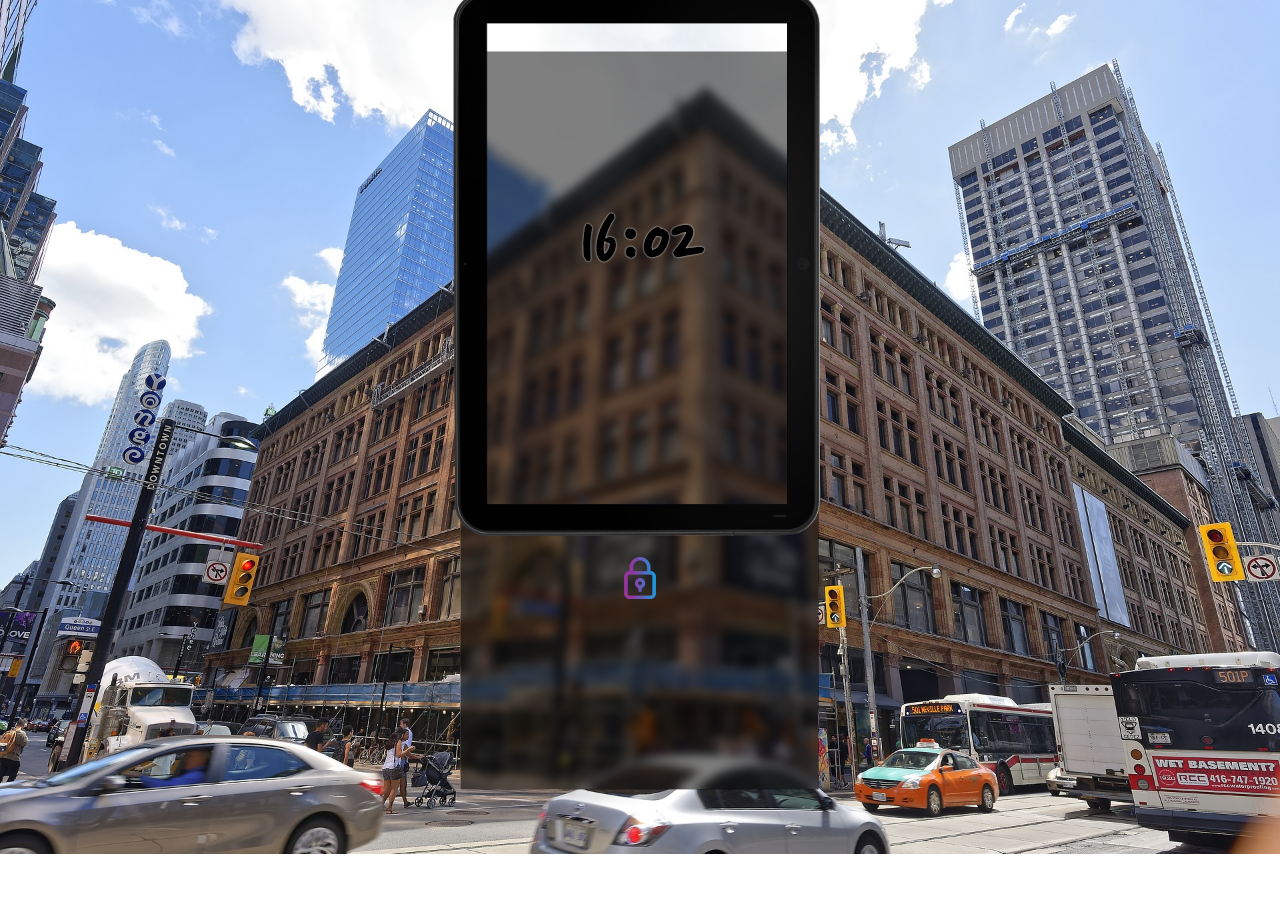
<file: index.html>
<!DOCTYPE html>
<html lang="en">
<head>
    <meta charset="UTF-8">
    <meta http-equiv="X-UA-Compatible" content="IE=edge">
    <meta name="viewport" content="width=device-width, initial-scale=1.0">
    <link rel="stylesheet" href="./css/style.css">
    <title>Document</title>
    <style>
        @import url('https://fonts.googleapis.com/css2?family=Nanum+Pen+Script&display=swap');
    </style>
</head>
<body>


    <img id="ipad" src="./img/ipad3.png">
    <div class="container">
        
        <figure id="figure">
            <img id="background">
        </figure>
        <div class="main">
            <div id="blur"></div>
            <div class="plate">
                
                <div class="locked">
                    
                    <h2 id="clock">00:00</h2>
                    <img id="lock"src="./img/padlock.png">
                    <form id="login-form" class="hidden">
                        <input  class="hidden"
                          required 
                          maxlength="15"
                          type="text" 
                          placeholder="What is your name?">
                          
                    </form>
                    
                </div>
                
                <h1 id="greeting" class="hidden"></h1>
                <div id="weather" class="hidden">
                    <span></span>
                    <span></span>
                    <span></span>
                </div>
                <div id="content"class="hidden">
                    
                    <div id="quotes">
                        <span></span>
                        <span></span>
                    </div>
                    
                    <ul id="todo-list" class=""></ul>
                    

                </div>
                <form id="todo-form" class="hidden">
                    <input required type="text" placeholder="Input your works" maxlength="27">
                </form>

            </div>
            
        </div>
        
    </div>
    

    <script src="./js/greeting.js"></script>
    <script src="./js/clock.js"></script>
    <script src="./js/quotes.js"></script>
    <script src="./js/background.js"></script>
    <script src="./js/todolist.js"></script>
    <script src="./js/weather.js"></script>
    <script src="./js/Lock.js"></script>
</body>
</html>
</file>
<file: css/style.css>
/*
부트스트랩도 보니까 레이아웃만 html의 class와 연동하고 나머지는 각각 하는 느낌인 듯.
*/

.hidden{
    display:none;
}

.gird{
    display:grid;
}
body{
    margin:0;
    width:100vw;
    height: 100vh;
    font-family: 'Nanum Pen Script', cursive;
}


#figure{
    margin:0;
    width:100%;
    height:100vh;
    position:absolute;
    overflow: hidden;
}
#background{
    
    
    width: 100%;
    background-position: center;
    position: absolute;
    display: flex;
    z-index: -5;
    
    left:0;
    right:0;
    top:0;
    bottom: 0;
    
}

.container{
    margin:0;
    width:100vw;
    height:100vh;
    
}
.main{
    margin:0;
    height: 100vh; 
    
    display: grid;
    
    grid-template-columns: 1fr 1fr 1fr;
}

.plate{
    margin:0;
    height:100vh;
    
    grid-area: 1 / 2 / 2 / 2;
    display:flex;
    justify-content: center;
    align-items: center;
    /*background-image: url("../img/ipad3.png");*/
    /*z-index: 1;
    margin-left:-3%;
    margin-right:-5%;
    margin-top: -7%;
    
    background-position: center top;
    background-size: 100%;
    background-repeat: no-repeat;*/
}
#ipad{
    z-index: 0;
    position: absolute;
    width:33%;
    
    margin:0;
    top:-5%;
    
    left:50%;
    transform: translateX(-50%);
    
}

.locked{
    
    /*margin-top:39%;
    margin-bottom:39%;
    margin-left: 14%;
    margin-right: 15%;*/
    
    z-index: 1;
    
    
    
}
#blur{
    position: absolute;
    top:50%;
    left:50%;
    transform: translate(-50%,-54%);
    z-index: -1;
    background: rgba(0, 0, 0, 0.5);
    backdrop-filter: blur(5px);
    
    width:28%;
    height:82%;
    
}
.locked #clock{
    position: absolute;
    top:20%;
    left:50%;
    transform: translate(-50%,-50%);
    position: absolute;

    
    color:rgb(0,0,0);
    font-size: 500%;
    text-shadow: 0 0 2px #FFFFFF;
}
#lock{
    width:10%;
    
    margin-top:60%;
    /*display: block;*/
    margin-left:auto;
    margin-right: auto;
    z-index: 0;
    display:flex;
    justify-content: center;
    text-align: center;
    align-items: center;
}

#login-form{
    z-index:1;
    top:60%;
    left:50%;
    transform: translate(-50%);
    
    width:50%;
    position:absolute;/**/
    
    

    display: flex;
    justify-content: center;
    margin-left: -0.5%;
    
 
}
#login-form input{
    
    z-index: 1;
    margin-left: 5%;
    margin-right: 5%;    
    /*위에는 hidden벗겨진 상황*/

    background: none;
    border: none;
    border-bottom: 1px solid white;
    width: 40%;
    height: 30px;
    
    color: white;
    
    text-align: center;
    outline: transparent;

}
#greeting{
    position:absolute;
    margin-top:5%;
    text-shadow: 0 0 1px #FFFFFF;
}
#content{
    z-index: 3;
    margin-left: -2%;
    width:70%;
    height:65%;
    margin-top: 1%;

    grid-template-rows: 2fr 15fr;
    
}
#weather{
    color:white;
    display:grid;
    grid-template-columns: 3fr 1fr 1fr;
    position:absolute;
    top:7%;
    font-size: 10%;
    width:20%;
}
#weather span:first-child{
    

}
#weather span:last-child{
    text-align: center;
}
#todo-form{
    z-index: 5;
    width:80%;
    position:absolute;

    justify-content: center;
    top:83%;
}
#todo-form input{
    
position: absolute;
    
    width:20%;
    margin-left: 1%;
    margin-right: 1%;
    background: none;
    border: none;
    border-bottom: 1px solid white;
   
    font-size: 15px;
    color: white;
    justify-content: center;
    text-align: center;
    outline: transparent;

    
}




#quotes{
    color:white;
    text-shadow: 0 0 1px black;
    text-align: center;
    margin-bottom:-5%;
    font-size: 20px;
    display:flex;
    flex-direction: column;
}

#todo-list{
    padding:0;
    height:10%;
    margin:0;
    
    
}
#todo-list li:first-child{
    
}
#todo-list li{
    margin:1%;
    background-color: antiquewhite;
    opacity: 0.5;
    border-radius: 5px;
    border:#FFFFFF 1px solid ;
    list-style: none;
    display:flex;
    justify-content: space-between;
    font-size: 25px;
}
#todo-list span{
    margin-left: 5%;
}
#todo-list button{
    background:none;
    border:none;
}
</file>
